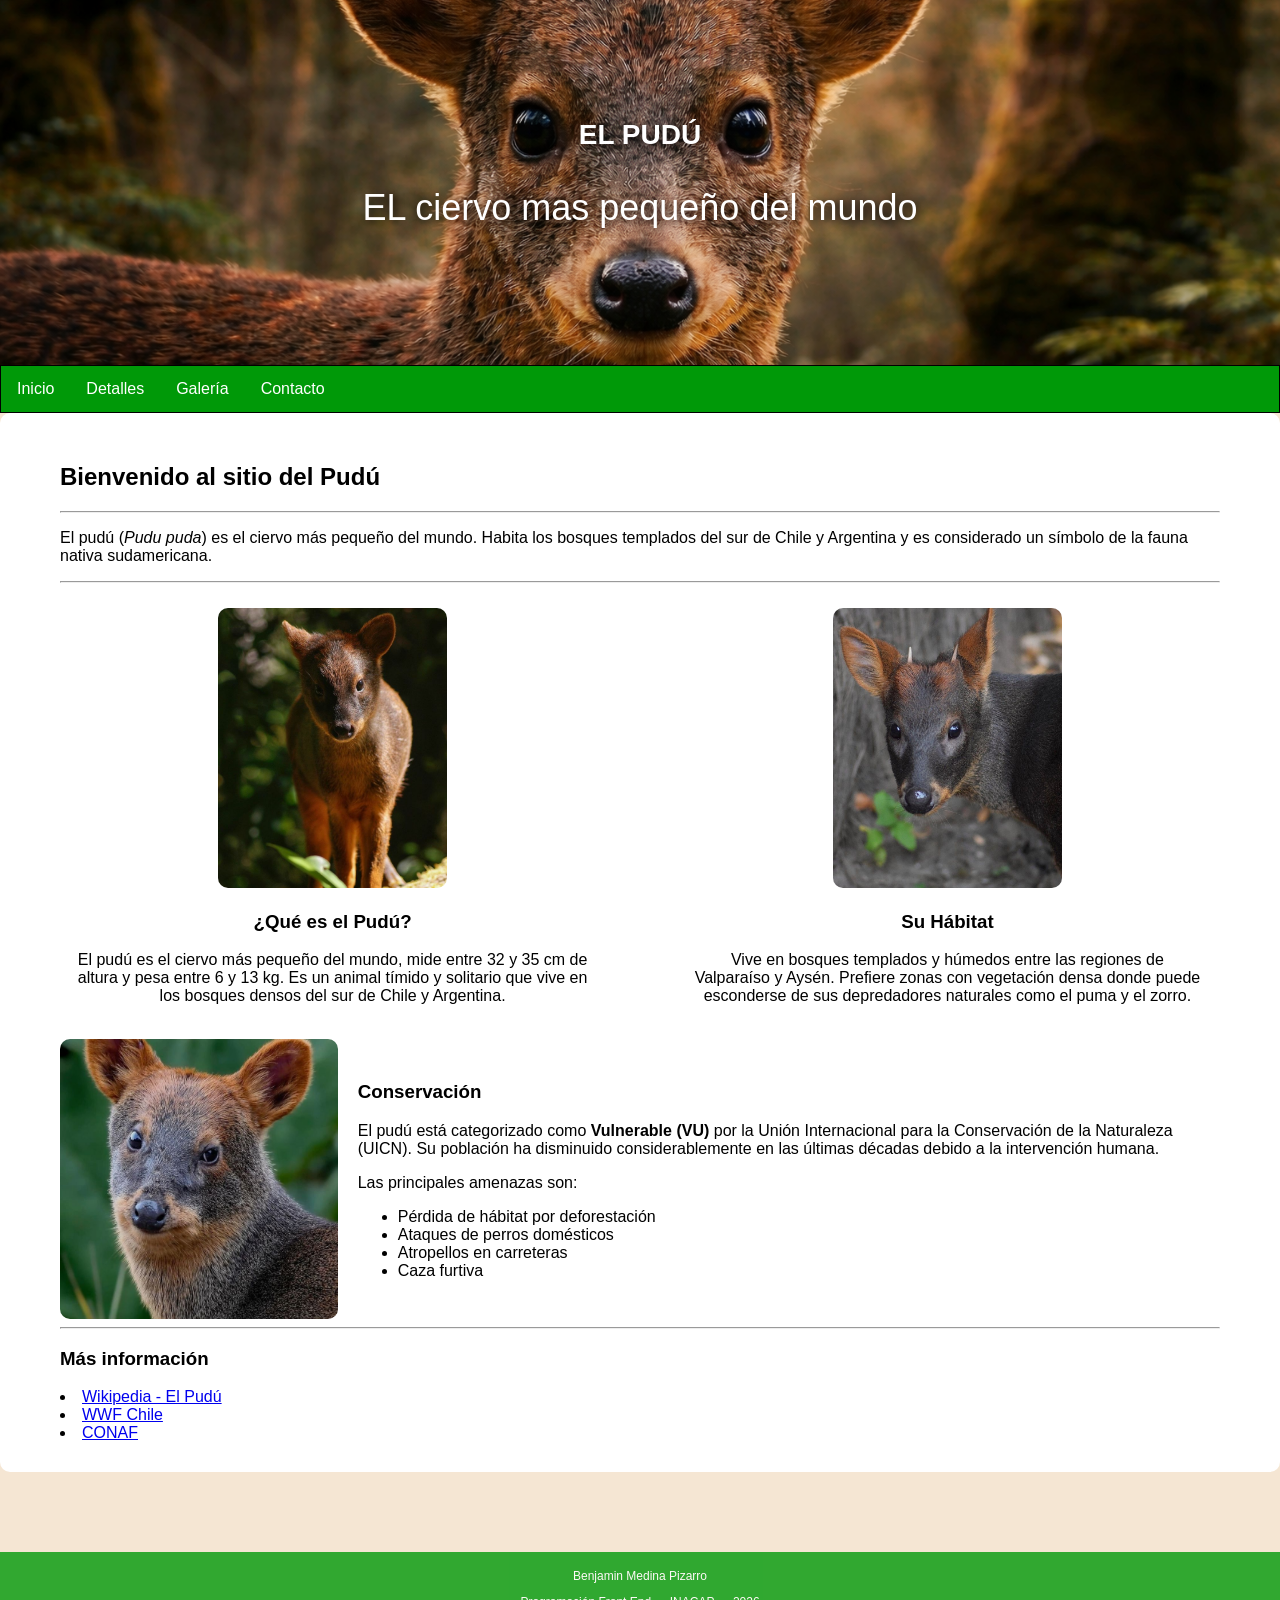
<file: EL PUDÚ/sitio/index.html>
<!DOCTYPE html>
<html lang="es">
<head>
    <meta charset="UTF-8">
    <meta name="viewport" content="width=device-width, initial-scale=1.0">
    <title>EL PUDÚ</title>
    <link rel="icon" href="images/PUDU.png" type="image/png">
    <link rel="stylesheet" href="styles.css">
</head>
<body El fond>
    <header>
        <h1>EL PUDÚ</h1>
        <p>EL ciervo mas pequeño del mundo</p>
    </header>
    <nav>
        <a href="index.html">Inicio</a>
        <a href="pages/detalles.html">Detalles</a>
        <a href="pages/galeria.html">Galería</a>
        <a href="pages/contacto.html">Contacto</a>
    </nav>
    <main>
        <h2>Bienvenido al sitio del Pudú</h2>
        <hr>
        <p>El pudú (<em>Pudu puda</em>) es el ciervo más pequeño del mundo. 
        Habita los bosques templados del sur de Chile y Argentina y es 
        considerado un símbolo de la fauna nativa sudamericana.</p>
        <hr>

       <div class="contenedor">

            <div class="card">
                <img class="img-lado" src="images/pudu1.jpg" alt="Pudú">
                <h3>¿Qué es el Pudú?</h3>
                <p>El pudú es el ciervo más pequeño del mundo, mide entre 
                32 y 35 cm de altura y pesa entre 6 y 13 kg. 
                Es un animal tímido y solitario que vive en los bosques 
                densos del sur de Chile y Argentina.</p>
            </div>

            <div class="card">
                <img class="img-lado" src="images/pudu2.jpg" alt="Pudú en su hábitat">
                <h3>Su Hábitat</h3>
                <p>Vive en bosques templados y húmedos entre las regiones 
                de Valparaíso y Aysén. Prefiere zonas con vegetación densa 
                donde puede esconderse de sus depredadores naturales 
                como el puma y el zorro.</p>
            </div>

        </div>
            <div class="bloque">
           <img class="img-lado" src="images/pudu3.jpg" alt="Pudú conservación">
            <div>
                <h3>Conservación</h3>
                <p>El pudú está categorizado como <strong>Vulnerable (VU)</strong> 
                por la Unión Internacional para la Conservación de la Naturaleza 
                (UICN). Su población ha disminuido considerablemente en las 
                últimas décadas debido a la intervención humana.</p>
                <p>Las principales amenazas son:</p>
                <ul>
                    <li>Pérdida de hábitat por deforestación</li>
                    <li>Ataques de perros domésticos</li>
                    <li>Atropellos en carreteras</li>
                    <li>Caza furtiva</li>
                </ul>
            </div>
        </div>

        <hr>
        <h3>Más información</h3>
            <li><a href="https://es.wikipedia.org/wiki/Pudu_puda" target="_blank">Wikipedia - El Pudú</a></li>
            <li><a href="https://www.wwf.cl" target="_blank">WWF Chile</a></li>
            <li><a href="https://www.conaf.cl" target="_blank">CONAF</a></li>
        </ul>
    </main>
    <footer>
        <p>Benjamin Medina Pizarro</p>
        <p>Programación Front End — INACAP — 2026</p>
    </footer>
</body>
</html>
</file>
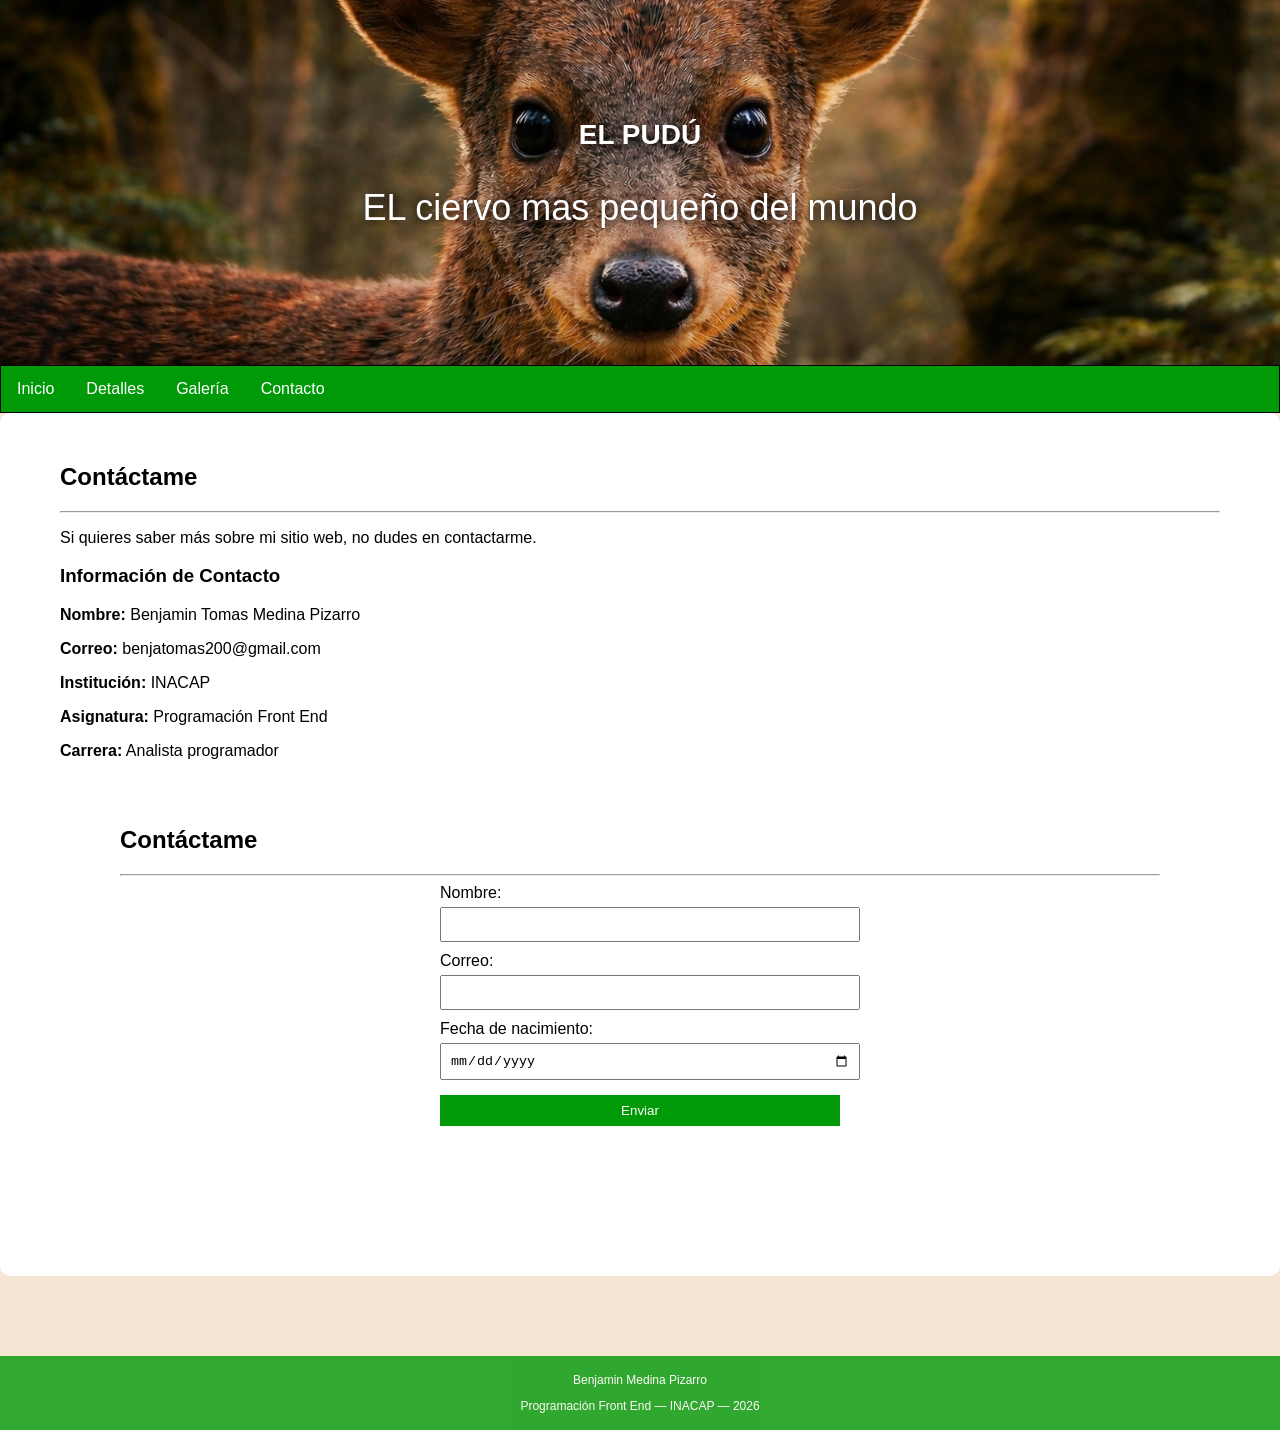
<file: EL PUDÚ/sitio/pages/contacto.html>
<!DOCTYPE html>
<html lang="es">
<head>
    <meta charset="UTF-8">
    <meta name="viewport" content="width=device-width, initial-scale=1.0">
    <title>EL PUDÚ - Contacto</title>
    <link rel="icon" href="../images/PUDU.png" type="image/png">
    <link rel="stylesheet" href="../styles.css">
</head>
<body>
    <header>
        <h1>EL PUDÚ</h1>
        <p> EL ciervo mas pequeño del mundo </p>
    </header>
    <nav>
        <a href="../index.html">Inicio</a>
        <a href="detalles.html">Detalles</a>
        <a href="galeria.html">Galería</a>
        <a href="contacto.html">Contacto</a>
    </nav>
    <main>
    <h2>Contáctame</h2>
    <hr>

    <p>Si quieres saber más sobre mi sitio web, no dudes en contactarme.</p>

    <div class="contacto-info">
        <h3>Información de Contacto</h3>
        <p><strong>Nombre:</strong> Benjamin Tomas Medina Pizarro</p>
        <p><strong>Correo:</strong> benjatomas200@gmail.com</p>
        <p><strong>Institución:</strong> INACAP</p>
        <p><strong>Asignatura:</strong> Programación Front End</p>
        <p><strong>Carrera:</strong> Analista programador</p>
        <main>
    <h2>Contáctame</h2>
    <hr>

    <form class="formulario">
        <label>Nombre:</label>
        <input type="text" required>

        <label>Correo:</label>
        <input type="email" required>

        <label>Fecha de nacimiento:</label>
        <input type="date" required>

        <input type="submit" value="Enviar">
    </form>

    </div>
    </form>
</main>
<footer>
    <p>Benjamin Medina Pizarro</p>
    <p>Programación Front End — INACAP — 2026</p>
</footer>
</body> 
</html>
</file>
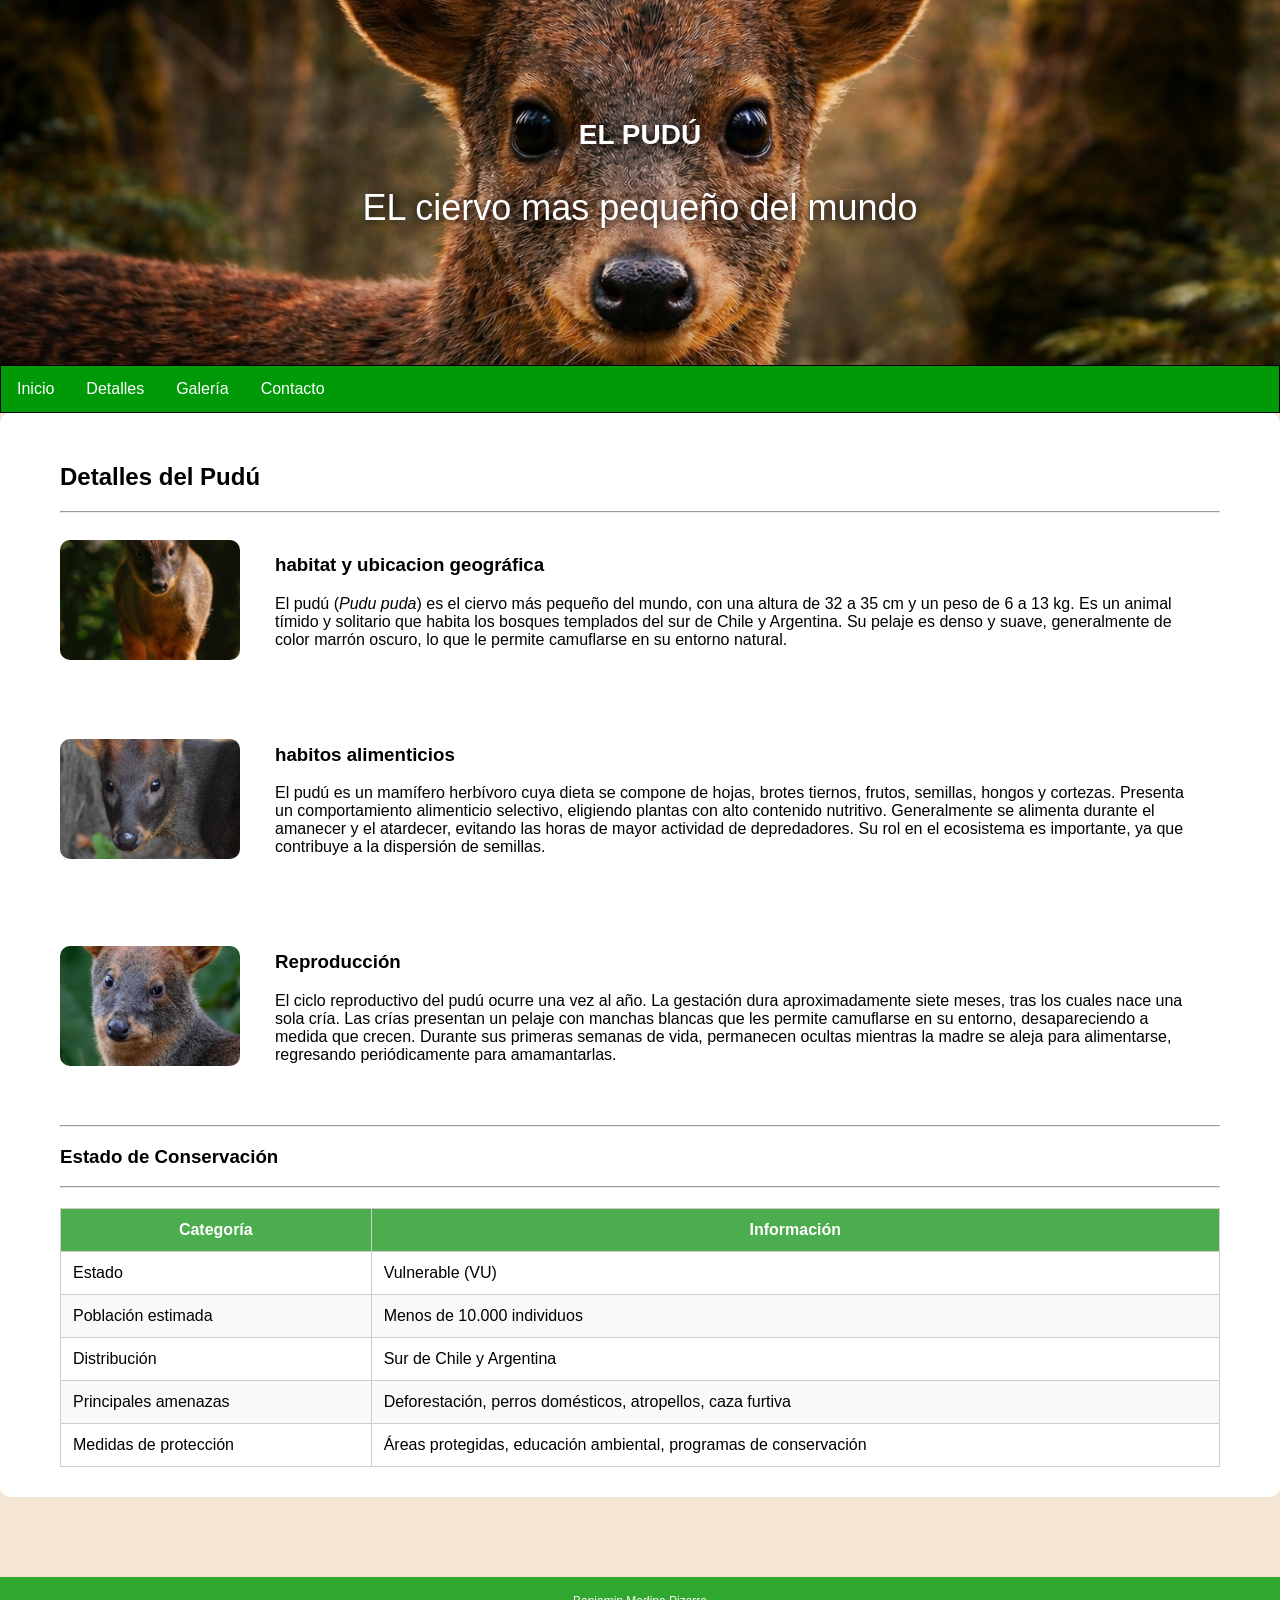
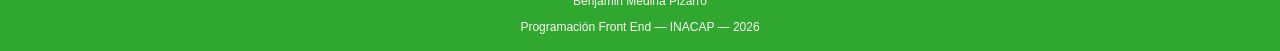
<file: EL PUDÚ/sitio/pages/detalles.html>
<!DOCTYPE html>
<html lang="es">
<head>
    <meta charset="UTF-8">
    <meta name="viewport" content="width=device-width, initial-scale=1.0">
    <title>Información sobre el Pudú</title>
    <link rel="icon" href="../images/PUDU.png" type="image/png">
    <link rel="stylesheet" href="../styles.css">
</head>
<body>
    <header>
        <h1>EL PUDÚ</h1>
        <p> EL ciervo mas pequeño del mundo </p>
    </header>
    <nav>
        <a href="../index.html">Inicio</a>
        <a href="detalles.html">Detalles</a>
        <a href="galeria.html">Galería</a>
        <a href="contacto.html">Contacto</a>
    </nav>
    <main>
        <h2>Detalles del Pudú</h2>
        <hr>
    <section class="detalle">
            <img src="../images/pudu1.jpg" alt="Pudú en su habitat">
            <div class = "texto">
                <h3>habitat y ubicacion geográfica</h3>
                <p>
                El pudú (<em>Pudu puda</em>) es el ciervo más pequeño del mundo, con una altura de 32 a 35 cm y un peso de 6 a 13 kg. 
                Es un animal tímido y solitario que habita los bosques templados del sur de Chile y Argentina. 
                Su pelaje es denso y suave, generalmente de color marrón oscuro, lo que le permite camuflarse en su entorno natural.
                </p>
            <div>
        </section>
        <section class="detalle">
            <img src="../images/pudu2.jpg" alt="Pudú en detalle">
            <div class = "texto">
                <h3>habitos alimenticios</h3>
                <p>
                    El pudú es un mamífero herbívoro cuya dieta se compone de hojas, brotes tiernos, frutos, semillas, hongos y cortezas. Presenta un comportamiento alimenticio selectivo, eligiendo plantas con alto contenido nutritivo. 
                    Generalmente se alimenta durante el amanecer y el atardecer, evitando las horas de mayor actividad de depredadores. Su rol en el ecosistema es importante, ya que contribuye a la dispersión de semillas.
                </p>
            </div>
        </section>
            <section class="detalle">
                <img src="../images/pudu3.jpg" alt="Pudú con su cría">
                <div class = "texto">
                    <h3>Reproducción </h3>
                    <p>El ciclo reproductivo del pudú ocurre una vez al año. La gestación dura aproximadamente siete meses, tras los cuales nace una sola cría. Las crías presentan un pelaje con manchas blancas que les permite camuflarse en su entorno, desapareciendo a medida que crecen. 
                        Durante sus primeras semanas de vida, permanecen ocultas mientras la madre se aleja para alimentarse, regresando periódicamente para amamantarlas.
                    </p>
                </div>
            </section>
            <hr>
    <h3>Estado de Conservación</h3>
    <hr>

<table>
    <thead>
        <tr>
            <th>Categoría</th>
            <th>Información</th>
        </tr>
    </thead>
    <tbody>
        <tr>
            <td>Estado</td>
            <td>Vulnerable (VU)</td>
        </tr>
        <tr>
            <td>Población estimada</td>
            <td>Menos de 10.000 individuos</td>
        </tr>
        <tr>
            <td>Distribución</td>
            <td>Sur de Chile y Argentina</td>
        </tr>
        <tr>
            <td>Principales amenazas</td>
            <td>Deforestación, perros domésticos, atropellos, caza furtiva</td>
        </tr>
        <tr>
            <td>Medidas de protección</td>
            <td>Áreas protegidas, educación ambiental, programas de conservación</td>
        </tr>
    </tbody>
</table>
    </main>
    <footer>
        <p>Benjamin Medina Pizarro</p>
        <p>Programación Front End — INACAP — 2026</p>
    </footer>
</body>
</html>
</file>
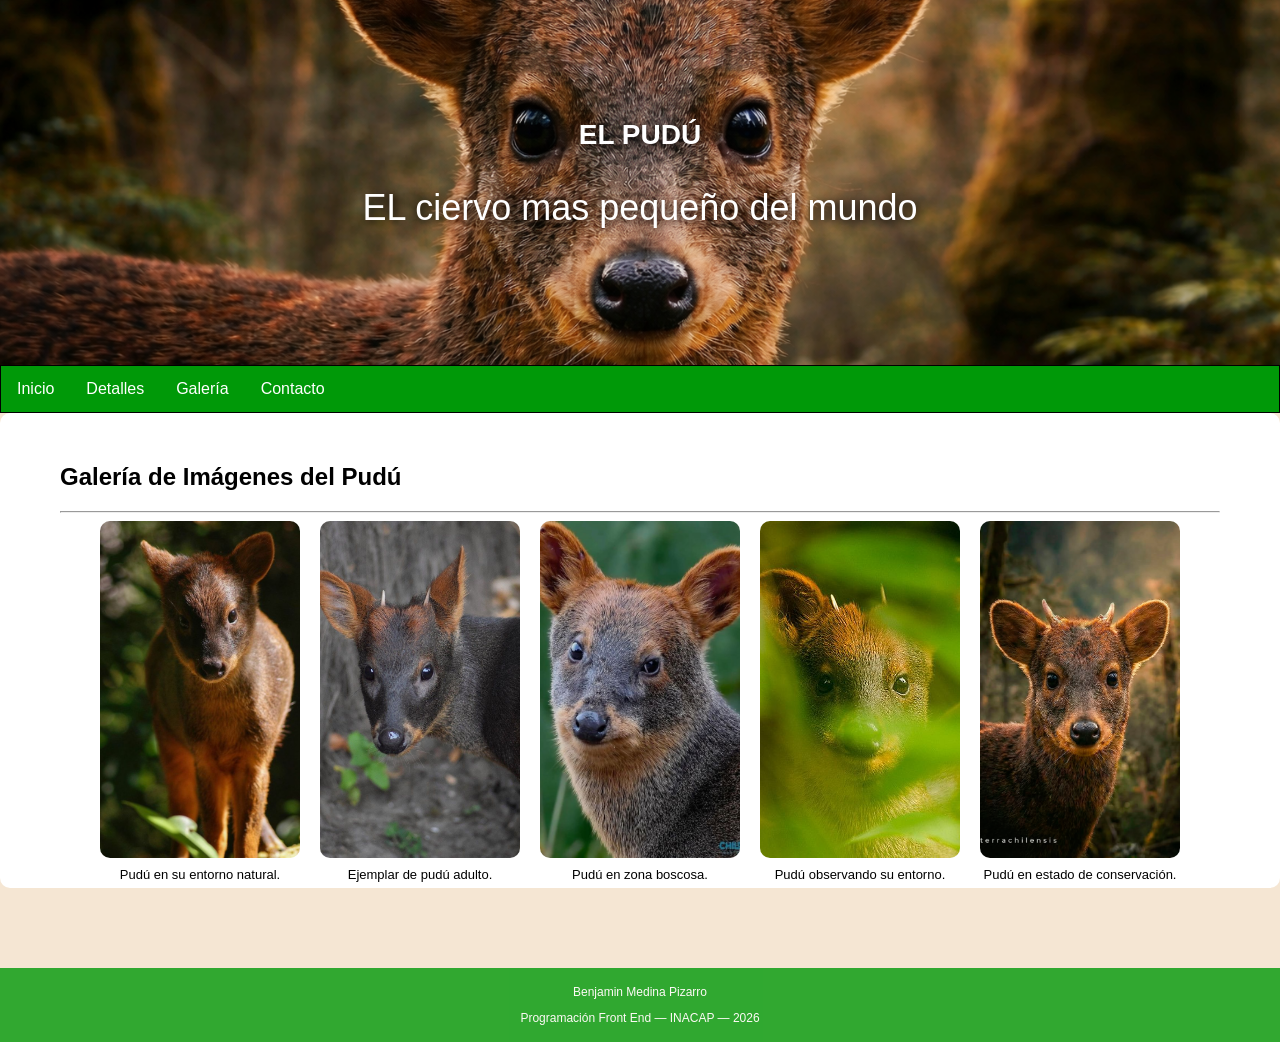
<file: EL PUDÚ/sitio/pages/galeria.html>
<!DOCTYPE html>
<html lang="es">
<head>
    <meta charset="UTF-8">
    <meta name="viewport" content="width=device-width, initial-scale=1.0">
    <title>EL PUDÚ - Galería</title>
    <link rel="icon" href="../images/PUDU.png" type="image/png">
    <link rel="stylesheet" href="../styles.css">
</head>
<body>
    <header>
        <h1>EL PUDÚ</h1>
        <p> EL ciervo mas pequeño del mundo </p>
    </header>
 <nav>
    <a href="../index.html">Inicio</a>
    <a href="detalles.html">Detalles</a>
    <a href="galeria.html">Galería</a>
    <a href="contacto.html">Contacto</a>
</nav>
<main>
    <h2>Galería de Imágenes del Pudú</h2>
    <hr>
    <div class="galeria">

    <div class="item">
        <a href="https://es.wikipedia.org/wiki/Pudu_puda" target="_blank">
            <img src="../images/pudu1.jpg" alt="Pudú">
        </a>
        <p>Pudú en su entorno natural.</p>
    </div>

    <div class="item">
        <a href="https://www.wwf.cl" target="_blank">
            <img src="../images/pudu2.jpg" alt="Pudú">
        </a>
        <p>Ejemplar de pudú adulto.</p>
    </div>

    <div class="item">
        <a href="https://www.conaf.cl" target="_blank">
            <img src="../images/pudu3.jpg" alt="Pudú">
        </a>
        <p>Pudú en zona boscosa.</p>
    </div>

    <div class="item">
        <a href="https://es.wikipedia.org/wiki/Pudu_puda" target="_blank">
            <img src="../images/pudu4.jpg" alt="Pudú">
        </a>
        <p>Pudú observando su entorno.</p>
    </div>

    <div class="item">
        <a href="https://www.wwf.cl" target="_blank">
            <img src="../images/pudu5.jpg" alt="Pudú">
        </a>
        <p>Pudú en estado de conservación.</p>
    </div>

</div>
</main>
<footer>
    <p>Benjamin Medina Pizarro</p>
    <p>Programación Front End — INACAP — 2026</p>
</footer>
</body> 
</html>
</file>
<file: EL PUDÚ/sitio/styles.css>
/* ── BASE ── */
body {
    margin: 0;
    padding: 0;
    font-family: 'Gill Sans', 'Gill Sans MT', Calibri, sans-serif;
    background-color: #f5e6d3;
}

/* ── HEADER ── */
header {
    background-image: url('images/pudu55.png');
    background-size: cover;
    background-position: center; 
    color: #ffffff;
    padding: 100px 20px;
    text-align: center;
    text-shadow: 2px 2px 8px rgba(0,0,0,0.8);
}
header h1 {
    font-size: 28px;
}

header p {
    font-size: 36px;
}

/* ── NAVEGACIÓN ── */
nav {
    display: flex;
    margin: 0;
    padding: 0;
    background-color: #009908;
    border: 1px solid #000000;
}
/* Estilos para los enlaces de navegación */
nav a {
    transition: 0.3s;
    display: block;
    color: #ffffff;
    text-decoration: none;
    padding: 14px 16px;
}
/* Estilos para el estado hover de los enlaces de navegación */
nav a:hover {
    background-color: #1652027e;
    color: #ffffff;
}

/* ── CONTENIDO PRINCIPAL ── */
main {
    background-color: #ffffff;
    border-radius: 10px;

    padding: 30px 60px;
    margin-bottom: 80px;
    background-color: #ffffff;
}

/* ── FOOTER ── */
footer {
    background-color: #009908;
    color: #ffffff;
    padding: 5px;
    text-align: center;
    font-size: 12px;
    opacity: 0.8;
}
/* CONTENEDOR FLEX */
.contenedor {
    display: flex;
    flex-wrap: wrap;
    justify-content: space-between;
}

/* TARJETAS */
.card {
    width: 44%;
    margin: 1.5%;
    text-align: center;
}

/* BLOQUE CON IMAGEN */
.bloque {
    display: flex;
    gap: 20px;
    align-items: center;
}

/* IMAGEN LADO */
.img-lado {
    width: 45%;
    height: 280px;
    object-fit: cover;
    border-radius: 10px;
}
.galeria {
    display: flex;
    flex-wrap: wrap;
    gap: 15px;
    justify-content: center;
}

.galeria a {
    width: 200px;
    height: 150px;
    overflow: hidden;
}

.galeria img {
    width: 100%;
    height: 100%;
    object-fit: cover;
    border-radius: 10px;
    transition: 0.3s;
}
/* Efecto hover para las imágenes de la galería */
.galeria img:hover {
    transform: scale(1.1);
}
/* ESTILOS PARA TABLAS */
table {
    width: 100%;
    border-collapse: collapse;
    margin-top: 20px;
    background-color: white;
}

th, td {
    border: 1px solid #ccc;
    padding: 12px;
}
/* Estilos para el encabezado de la tabla */
th {
    background-color: #4bad4e;
    color: white;
}

tr:nth-child(even) {
    background-color: #f9f9f9;
}
/* ESTILOS PARA FORMULARIOS */
.formulario {
    max-width: 400px;
    margin: auto;
}

.formulario input {
    width: 100%;
    padding: 8px;
    margin-top: 5px;
    margin-bottom: 10px;
}
/* Estilos para el botón de envío */
.formulario input[type="submit"] {
    background-color: #009908;
    color: white;
    border: none;
}
.item {
    text-align: center;
    width: 200px;
}

.item p {
    font-size: 13px;
    margin-top: 5px;
}
/* ESTILOS PARA DETALLES */
.detalle {
    display: flex;
    align-items: center;
    gap: 20px;
    margin-bottom: 30px;
}

.detalle img {
    width: 180px;
    height: 120px;
    object-fit: cover;
    border-radius: 10px;
}

.texto {
    background-color: #ffffff;
    padding: 15px;
    border-radius: 10px;
    flex: 1;
}
/* ESTILOS PARA DETALLES */
.img-card {
    width: 100%;
    height: 180px;
    object-fit: contain;
    border-radius: 10px;
    background-color: #eee;
}
/* Efecto hover para las imágenes de las tarjetas */
.card img {
    transition: 0.3s;
}

.card img:hover {
    transform: scale(1.05);
}

.galeria {
    display: flex;
    flex-wrap: wrap;
    gap: 20px;
    justify-content: center;
}
</file>
